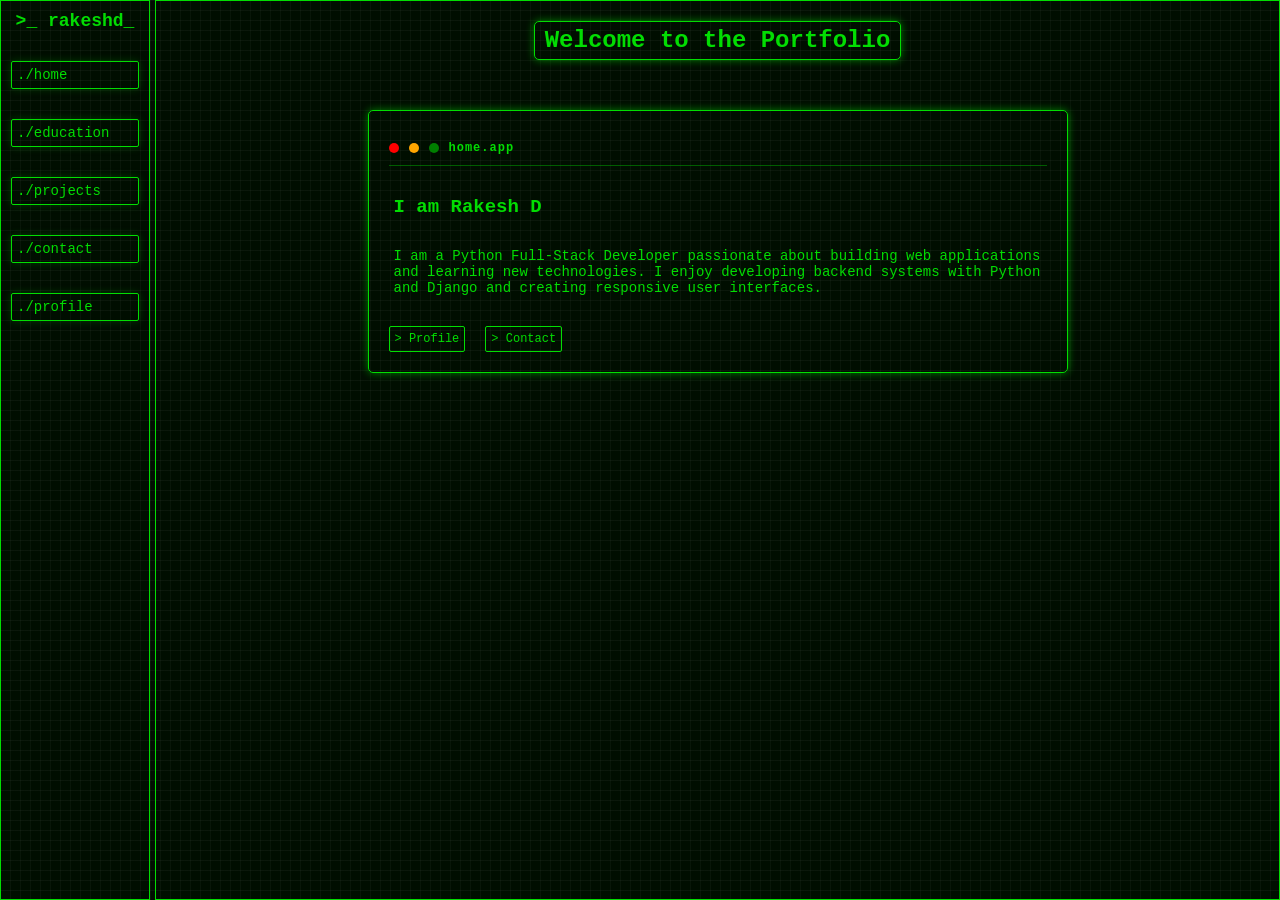
<file: index.html>
<!DOCTYPE html>
<html lang="en">

<head>
    <meta charset="UTF-8">
    <meta name="viewport" content="width=device-width, initial-scale=1.0">
    <title>Rakesh D - Portfolio</title>
    <link rel="stylesheet" href="./css/style.css">
    <link rel="shortcut icon" href="./res/icon/logo.svg" type="image/x-icon">
</head>

<body>

    <nav>


        <h1 id="logo">rakeshd</h1>
        <ul>
            <a href="./">
                <li>Home</li>
            </a>
           
            <a href="./education.html">
                <li>Education</li>
            </a>
             <a href="./projects.html">
                <li>projects</li>
            </a>
            <a href="./contact.html">
                <li>Contact</li>
            </a>
            <a href="./profile.html">
                <li>Profile</li>
            </a>
        </ul>

    </nav>

    <main>
        <div class="welcome">
            <h1>Welcome to the Portfolio</h1>
        </div>
        <div class="intro">
            <div class="terminal-head">
                <div class="ter-color"> </div>
                <div class="ter-color"> </div>
                <div class="ter-color"> </div>
                
                <p>home.app</p>
            </div>
            <h1 id="hero-name">I am Rakesh D</h1>
            <p id="hero-occupy">I am a Python Full-Stack Developer passionate about building web applications and
                learning
                new technologies. I enjoy developing backend systems with Python and Django and creating responsive user
                interfaces.</p>
            <div class="links">
                <a href="./profile.html">Profile</a>

                <a href="./contact.html">Contact</a>
            </div>
        </div>


    </main>

</body>

</html>
</file>
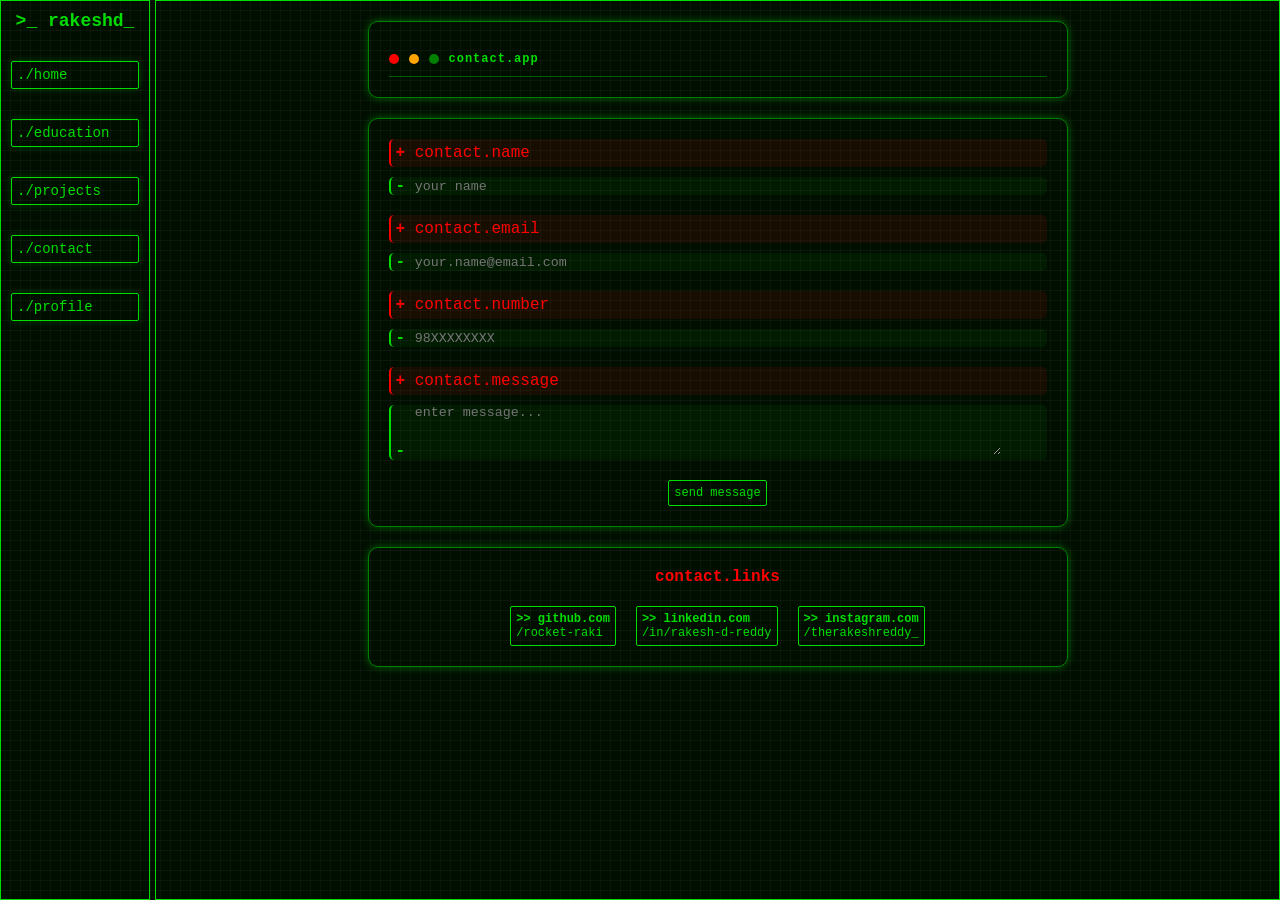
<file: contact.html>
<!DOCTYPE html>
<html lang="en">

<head>
    <meta charset="UTF-8">
    <meta name="viewport" content="width=device-width, initial-scale=1.0">
    <title>Contact</title>
<link rel="shortcut icon" href="./res/icon/logo.svg" type="image/x-icon">
    <link rel="stylesheet" href="./css/contact.css">
</head>

<body>

    <nav>


        <h1 id="logo">rakeshd</h1>
        <ul>
            <a href="./">
                <li>Home</li>
            </a>

            <a href="./education.html">
                <li>Education</li>
            </a>
            <a href="./projects.html">
                <li>projects</li>
            </a>
            <a href="./contact.html">
                <li>Contact</li>
            </a>
            <a href="./profile.html">
                <li>Profile</li>
            </a>
        </ul>

    </nav>

    <main>
<!--  -->
        <div class="content">
            <div class="terminal-head">
                <div class="ter-color"> </div>
                <div class="ter-color"> </div>
                <div class="ter-color"> </div>

                <p>contact.app</p>
            </div>
        </div>
         <div class="content">
            <div class="contact">
                <form action="">
                    <div class="console">
                        <p class="console-i">contact.name </p>
                        <p class="console-o"><input type="text" name="name" id="" placeholder="your name " required></p>
                    </div>
                    <div class="console">
                        <p class="console-i">contact.email </p>
                        <p class="console-o"><input type="email" name="email" id="" placeholder="your.name@email.com" required>
                        </p>
                    </div>
                    <div class="console">
                        <p class="console-i">contact.number </p>
                        <p class="console-o"> <input type="number" name="" id="" placeholder="98XXXXXXXX" required>
                        </p>
                    </div>
                    <div class="console">
                        <p class="console-i">contact.message </p>
                        <p class="console-o"> <textarea name="" id="" placeholder="enter message..."></textarea>

                        </p>
                    </div>
                    <button type="submit">send message</button>
                </form>
            </div>

        
        </div>
<!--  -->
        <div class="content">
            <p>contact.links</p>
            <div class="links">

                <a href="">github.com <p>/rocket-raki</p></a>
                <a href=" ">linkedin.com <p>/in/rakesh-d-reddy</p></a>
                <a href=" ">instagram.com <p>/therakeshreddy_</p></a>
            </div>
        </div>

    </main>

</body>

</html>
</file>
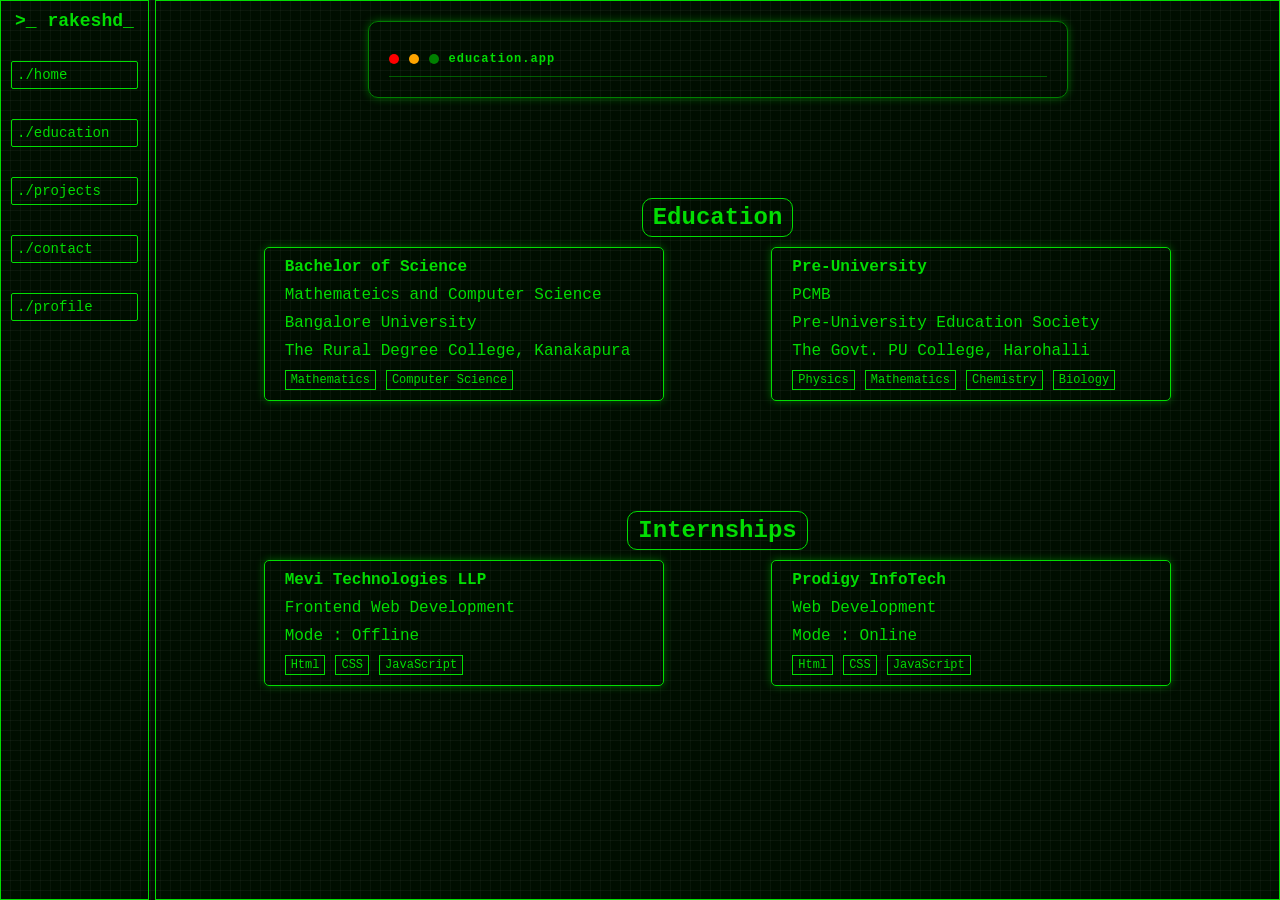
<file: education.html>
<!DOCTYPE html>
<html lang="en">

<head>
    <meta charset="UTF-8">
    <meta name="viewport" content="width=device-width, initial-scale=1.0">
    <title>Education</title>
    <link rel="shortcut icon" href="./res/icon/logo.svg" type="image/x-icon">
    <link rel="stylesheet" href="./css/education.css">
</head>

<body>

    <nav>


        <h1 id="logo">rakeshd</h1>
        <ul>
            <a href="./">
                <li>Home</li>
            </a>

            <a href="./education.html">
                <li>Education</li>
            </a>
            <a href="./projects.html">
                <li>projects</li>
            </a>
            <a href="./contact.html">
                <li>Contact</li>
            </a>
            <a href="./profile.html">
                <li>Profile</li>
            </a>
        </ul>

    </nav>

    <main>

        <div class="content">
            <div class="terminal-head">
                <div class="ter-color"> </div>
                <div class="ter-color"> </div>
                <div class="ter-color"> </div>

                <p>education.app</p>
            </div>
        </div>
        <div class="top">
            <h2 style="border: 1px solid; padding:5px  10px; border-radius: 10px;">Education</h2>
        </div>
        <div class="projects">
            <div class="project">

                <div class="mid">
                    <p class="p-title">Bachelor of Science</p>
                    <p class="p-desc">Mathemateics and Computer Science</p>
                    <p class="p-desc">Bangalore University</p>
                    <p class="p-desc">The Rural Degree College, Kanakapura </p>
                    <div class="p-reqs">
                        <a href="">Mathematics</a>
                        <a href="">Computer Science</a>

                    </div>

                </div>
            </div>

            <div class="project">

                <div class="mid">
                    <p class="p-title">Pre-University</p>
                    <p class="p-desc">PCMB</p>
                    <p class="p-desc">Pre-University Education Society</p>
                    <p class="p-desc">The Govt. PU College, Harohalli </p>
                    <div class="p-reqs">
                        <a href="">Physics</a>
                        <a href="">Mathematics</a>
                        <a href="">Chemistry</a>
                        <a href="">Biology</a>

                    </div>
                </div>
            </div>


        </div>


        <div class="top">
            <h2 style="border: 1px solid; padding:5px  10px; border-radius: 10px;">Internships</h2>
        </div>
        <div class="projects">
            <div class="project">
                <!-- <div class="top">
                    <img src="./res/img/db.jpg  " alt="">
                </div> -->
                <div class="mid">
                    <p class="p-title"> Mevi Technologies LLP</p>
                    <p class="p-desc">Frontend Web Development</p>
                    <p class="p-desc">Mode : Offline </p>
                    <div class="p-reqs">
                        <a href="">Html</a>
                        <a href="">CSS</a>
                        <a href="">JavaScript</a>

                    </div>

                </div>
            </div>

            <div class="project">

                <div class="mid">
                    <p class="p-title"> Prodigy InfoTech</p>
                    <p class="p-desc">Web Development</p>
                    <p class="p-desc">Mode : Online </p>
                    <div class="p-reqs">
                        <a href="">Html</a>
                        <a href="">CSS</a>
                        <a href="">JavaScript</a>

                    </div>
                </div>
            </div>


        </div>
    </main>

</body>

</html>
</file>
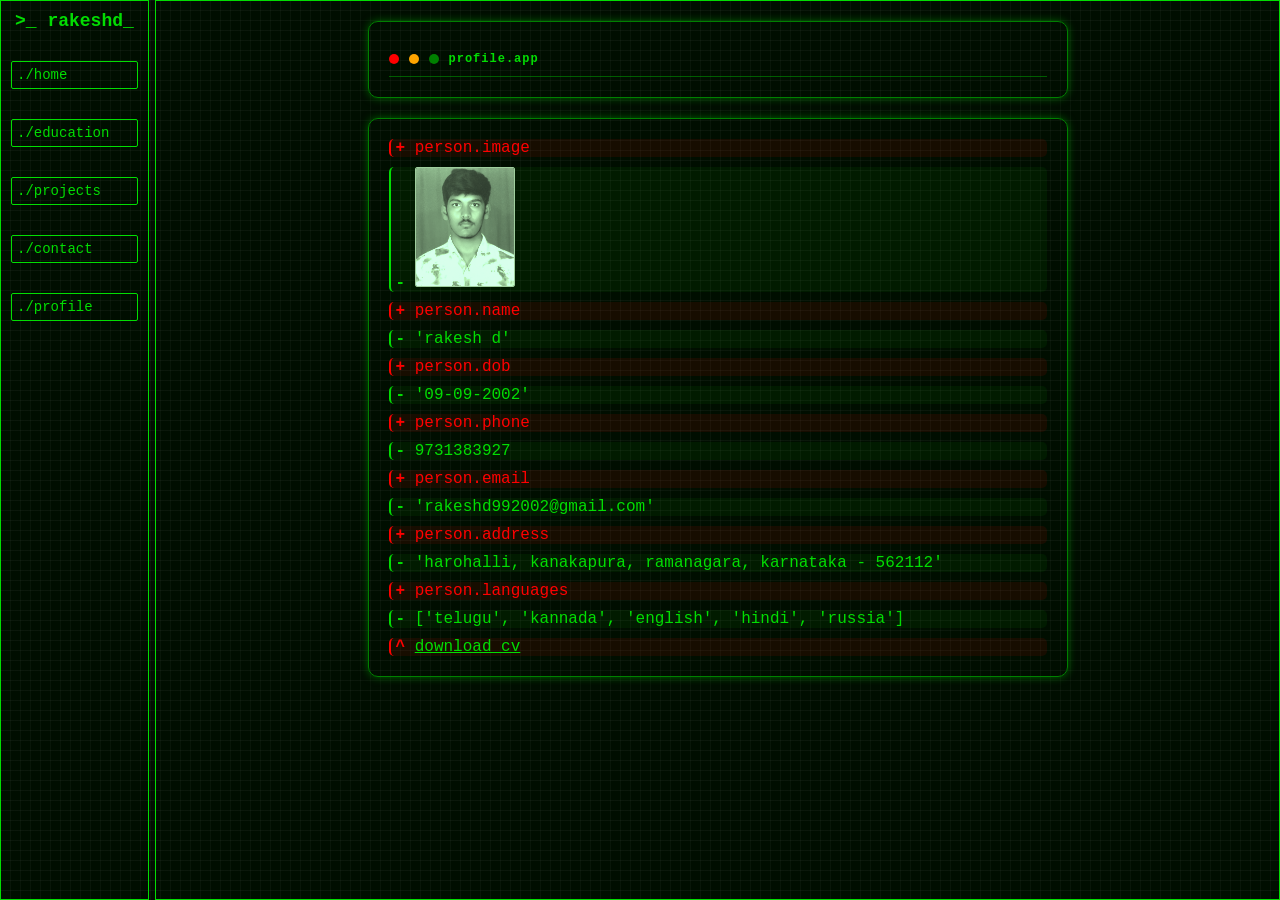
<file: profile.html>
<!DOCTYPE html>
<html lang="en">

<head>
    <meta charset="UTF-8">
    <meta name="viewport" content="width=device-width, initial-scale=1.0">
    <title>Profile</title>
    <link rel="shortcut icon" href="./res/icon/logo.svg" type="image/x-icon">

    <link rel="stylesheet" href="./css/profile.css">
</head>

<body>

    <nav>


        <h1 id="logo">rakeshd</h1>
        <ul>
            <a href="./">
                <li>Home</li>
            </a>

            <a href="./education.html">
                <li>Education</li>
            </a>
            <a href="./projects.html">
                <li>projects</li>
            </a>
            <a href="./contact.html">
                <li>Contact</li>
            </a>
            <a href="./profile.html">
                <li>Profile</li>
            </a>
        </ul>

    </nav>

    <main>

        <div class="content">
            <div class="terminal-head">
                <div class="ter-color"> </div>
                <div class="ter-color"> </div>
                <div class="ter-color"> </div>

                <p>profile.app</p>
            </div>
        </div>
        
        <div class="content">
            <div class="top">

                <div class="console">
                    <p class="console-i">person.image </p>
                    <p class="console-o"><img src="./res/img/profile-imagejpg.jpg" alt=""></p> 
                </div>
            </div>
            <div class="console">
                <p class="console-i">person.name </p>
                <p class="console-o">'Rakesh D'</p>

                <p class="console-i">person.dob </p>
                <p class="console-o">'09-09-2002' </p>

                <p class="console-i">person.phone </p>
                <p class="console-o">9731383927  </p>

                <p class="console-i">person.email </p>
                <p class="console-o">'rakeshd992002@gmail.com'</p>

                <p class="console-i">person.address </p>
                <p class="console-o">'Harohalli, Kanakapura, Ramanagara, Karnataka - 562112'</p>

                
                <p class="console-i">person.languages </p>
                <p class="console-o">['Telugu', 'Kannada', 'English', 'Hindi', 'Russia']</p>

                
                <p class="console-i console-d "><a href="./res/img/RAKESHD.pdf" target="_blank" download="downloadcv">Download CV</a> </p>
            </div>
           

        </div>

    </main>

</body>

</html>
</file>
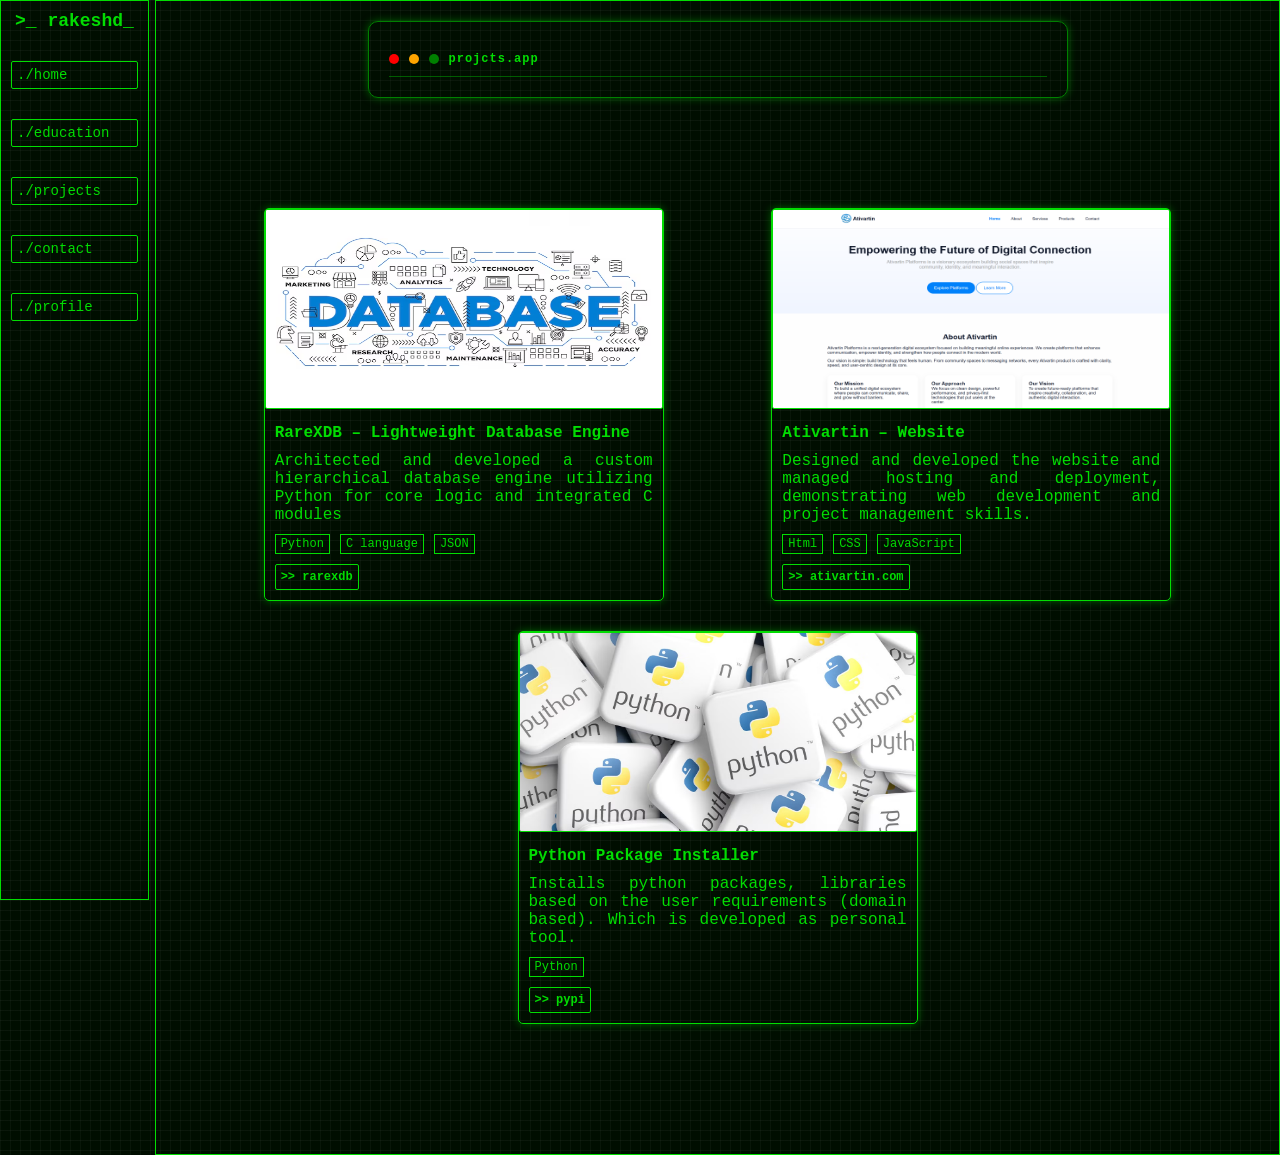
<file: projects.html>
<!DOCTYPE html>
<html lang="en">

<head>
    <meta charset="UTF-8">
    <meta name="viewport" content="width=device-width, initial-scale=1.0">
    <title>Projects</title>
<link rel="shortcut icon" href="./res/icon/logo.svg" type="image/x-icon">
    <link rel="stylesheet" href="./css/projects.css">
</head>

<body>

    <nav>


        <h1 id="logo">rakeshd</h1>
        <ul>
            <a href="./">
                <li>Home</li>
            </a>

            <a href="./education.html">
                <li>Education</li>
            </a>
            <a href="./projects.html">
                <li>projects</li>
            </a>
            <a href="./contact.html">
                <li>Contact</li>
            </a>
            <a href="./profile.html">
                <li>Profile</li>
            </a>
        </ul>

    </nav>

    <main>

        <div class="content">
            <div class="terminal-head">
                <div class="ter-color"> </div>
                <div class="ter-color"> </div>
                <div class="ter-color"> </div>

                <p>projcts.app</p>
            </div>
        </div>

        <div class="projects">
            <div class="project">
                <div class="top">
                    <img src="./res/img/db.jpg  " alt="">
                </div>
                <div class="mid">
                    <p class="p-title">RareXDB – Lightweight Database Engine </p>
                    <p class="p-desc">Architected and developed a custom hierarchical
                        database engine utilizing Python for core logic and integrated C
                        modules</p>
                     <div class="p-reqs">
                        <a href="">Python</a>
                        <a href="">C language</a>
                        <a href="">JSON</a>
                    </div>
                    <div class="links">
                        <a href=" https://github.com/rocket-raki/RareXDB "> rarexdb </a>
                    </div>
                </div>
            </div>

            <div class="project">
                <div class="top">
                    <img src="./res/img/ativartin.png" alt="">
                </div>
                <div class="mid">
                    <p class="p-title">Ativartin – Website</p>
                    <p class="p-desc">Designed and developed the  website and managed hosting and
                        deployment, demonstrating web development and project management skills. </p>
                    <div class="p-reqs">
                        <a href="">Html</a>
                        <a href="">CSS</a>
                        <a href="">JavaScript</a>
                    </div>
                        <div class="links">
                        <a href="https://ativartin.com">ativartin.com</a>
                    </div>
                </div>
            </div>

            <div class="project">
                <div class="top">
                    <img src="./res/img/pyt.jpg" alt="">
                </div>
                <div class="mid">
                    <p class="p-title">Python Package Installer</p>
                    <p class="p-desc">Installs python packages, libraries based on the user requirements
                        (domain based). Which is developed as personal tool. </p>
                    <div class="p-reqs">
                        <a href="">Python</a>
                    </div>
                        <div class="links">
                        <a href="">pypi</a>
                    </div>
                </div>
            </div>  
        </div>



    </main>

</body>

</html>
</file>
<file: css/style.css>
:root {

    --border-color: rgb(2, 221, 2);
    --bg-color: rgb(0, 14, 0);
    --text-color: rgb(2, 221, 2);
}


* {
    margin: 0;
    padding: 0;
    box-sizing: border-box;
    font-family: Courier New, monospace;
    color: var(--text-color);
}

html,
body {
    width: 100%;
    height: 100%;
}


body {

    margin: 0;
    height: 100vh;

    background-color: var(--bg-color);

    background-image:
        linear-gradient(rgba(252, 252, 252, 0.044) 1px, transparent 1px),
        linear-gradient(90deg, rgba(251, 251, 251, 0.037) 1px, transparent 1px);

    background-size: 10px 10px;

}


body {
    display: grid;
    grid-template-columns: 150px 1fr;
    grid-template-areas:
        "nav main";
    gap: 5px;
}



nav {
    grid-area: nav;
}

main {
    grid-area: main;
}

nav {
    /* width: 150px; */
    height: 100vh;
    display: flex;
    flex-direction: column;
    border: 1px solid var(--border-color);
    padding: 10px;
    row-gap: 30px;
    /* position: fixed; */
    /* left: 0; */
    /* top: 0; */

}


nav ul {
    list-style: none;
    display: flex;
    flex-direction: column;
    row-gap: 30px;

}

nav ul li {

    /* border: 1px solid; */
    width: fit-content;
    height: fit-content;

}

nav ul a {
    text-decoration: none;
    border-radius: 2px;
    border: 1px solid;
    width: 100%;
    padding: 5px 5px;
    outline: var(--border-color);
    font-size: 14px;
    text-transform: lowercase;
    box-shadow: 0px 0px 8px rgba(0, 155, 0, 0.3);

}

nav ul li::before {
    content: './';
}

nav ul a:hover {
    background-color: rgb(3, 41, 3);
    /* background-color: var(--text-color);

    li {
        color: black;

    } */

}


#logo {
    text-decoration: none;
    text-transform: lowercase;
    font-size: 18px;
    font-weight: 600;

    /* border-left: 3px solid;
        border-right: 3px solid; */
    border-radius: 5px;
    text-align: center;
    padding: 0 4px;
    width: 100%;

}

#logo::before {
    content: '>_ ';
}

@keyframes blink {

    0%,
    50% {
        opacity: 1;
    }

    51%,
    100% {
        opacity: 0;
    }
}

#logo::after {
    content: '_ ';
    animation: blink 1s infinite linear;
    font-weight: 100;
}

@media (max-width:620px) {
    body {
        display: fle;
        grid-template-columns: auto;
        grid-template-rows: 1fr;
        grid-template-areas:
            "main"
            "nav ";
        gap: 0;
    }

    nav {
        width: 100%;
        padding: 20px 10px;
        height: fit-content;
        bottom: 0;
        top: auto;
        position: fixed;
    }

    nav ul {
        flex-direction: row;
        gap: 10px;
        justify-content: space-between;
        overflow-x: scroll;
        scrollbar-width: none;

    }

    nav ul li {

        /* border: 1px solid; */
        width: fit-content;
        height: fit-content;


    }

    nav ul a {
        border: 1px solid;
        width: 100%;
        padding: 5px;
    }

    #logo {
        display: none;

    }



}


/* -----------------------------------NAV BAR COMPLETED------------------------------- */



/* ----------------------------------------MAIN STARTS-------------------------------- */


main {
    border: 1px solid;
    padding: 20px;
    display: flex;
    row-gap: 50px;
    
    /* justify-content:center; */
    flex-direction: column;
    /* justify-content: center; */
    align-items: center;
}

.welcome h1 {
    /* border-left: 2px solid;
    border-right: 2px solid;
    border-radius: 5px;
    border-left-color: rgb(0, 123, 255);
    border-right-color: rgb(0, 123, 255); */
    border: 1px solid;
    border-radius: 5px;
    padding: 5px 10px;
    font-size: 24px;
    box-shadow: 0px 0px 8px rgba(0, 255, 0, 0.479);
    /* background-color: rgba(0, 123, 255, 0.093); */
    /* color: rgb(0, 187, 255); */

}

.intro {
    display: flex;
    flex-direction: column;
    row-gap: 30px;
    /* border-left: 1px solid; */
    padding: 20px 20px;
    border-radius: 5px;
    border: 1px solid;
    max-width: 700px;
    box-shadow: 0px 0px 8px rgba(0, 255, 0, 0.479);
}

#hero-name {
    /* border-left: 2px solid;
    border-radius: 5px;
    border-left-color: red ; */
    padding: 0 5px;
    font-size: 19px;
    font-weight: bold;
    /* background-color: rgba(255, 0, 0, 0.090); */
    /* color: red; */
}

#hero-occupy {
    /* border-left: 2px solid;
    border-radius: 5px;
    border-left-color: var(--text-color) ; */
    padding: 0 5px;
    font-size: 14px;
    /* background-color: rgba(0, 128, 0, 0.093);
    color: var(--text-color); */
}


.links {
    display: flex;
    flex-direction: row;
    gap: 20px;

    a {
        border: 1px solid;
        padding: 5px;
        font-size: 12px;
        text-decoration: none;
        border-radius: 2px;
        outline: none;

    }

    a::before {
        content: '> ';
    }

    a:hover {
        background-color: rgba(39, 255, 1, 0.10);
    }
}

.terminal-head {
    width: 100%;
    /* border: 1px solid; */
    padding: 10px 0;
    border-bottom: 1px solid rgba(1, 143, 1, 0.604);
    display: flex;
    align-items: center;
    gap: 10px;
    flex-direction: row;
    p{
        font-size: 12px;
        font-weight: bold;
        letter-spacing: 1px;
    }
}

.ter-color {
    /* border: 1px solid; */
    width: 10px;
    height: 10px;
    border-radius: 50%;
}

.ter-color:nth-child(1) {

    background-color: red;
}
.ter-color:nth-child(2) {

    background-color: orange;
}
.ter-color:nth-child(3) {

    background-color: green;
}

@media (max-width:620px) {
    .welcome h1 {
        padding: 0 5px;
        font-size: 20px;
    }

}












/* -----------------------------------------MAIN COMPLETED--------------------------------- */
</file>
<file: css/contact.css>
:root {

    --border-color: rgb(2, 221, 2);
    --bg-color: rgb(0, 14, 0);
    --text-color: rgb(2, 221, 2);
}


* {
    margin: 0;
    padding: 0;
    box-sizing: border-box;
    font-family: Courier New, monospace;
    color: var(--text-color);
    user-select: none;
    -webkit-user-drag: none;
    -moz-user-select: none;
    
}

html,
body {
    width: 100%;
    height: 100%;
}


body {

    margin: 0;
    height: 100vh;

    background-color: var(--bg-color);

    background-image:
        linear-gradient(rgba(252, 252, 252, 0.044) 1px, transparent 1px),
        linear-gradient(90deg, rgba(251, 251, 251, 0.037) 1px, transparent 1px);

    background-size: 10px 10px;

}


body {
    display: grid;
    grid-template-columns: 150px 1fr;
    grid-template-areas:
        "nav main";
    gap: 5px;
}



nav {
    grid-area: nav;
}

main {
    grid-area: main;
}

nav {
    /* width: 150px; */
    height: 100vh;
    display: flex;
    flex-direction: column;
    border: 1px solid var(--border-color);
    padding: 10px;
    row-gap: 30px;
    /* position: fixed; */
    /* left: 0; */
    /* top: 0; */

}


nav ul {
    list-style: none;
    display: flex;
    flex-direction: column;
    row-gap: 30px;

}

nav ul li {

    /* border: 1px solid; */
    width: fit-content;
    height: fit-content;

}

nav ul a {
    text-decoration: none;
    border-radius: 2px;
    border: 1px solid;
    width: 100%;
    padding: 5px 5px;
    outline: var(--border-color);
    font-size: 14px;
    text-transform: lowercase;
    box-shadow: 0px 0px 8px rgba(0, 155, 0, 0.3);

}

nav ul li::before {
    content: './';
}

nav ul a:hover {
    background-color: rgb(3, 41, 3);
    /* background-color: var(--text-color); */

    /* li {
        color: black;

    } */

}


#logo {
    text-decoration: none;
    text-transform: lowercase;
    font-size: 18px;
    font-weight: 600;

    /* border-left: 3px solid;
        border-right: 3px solid; */
    border-radius: 5px;
    text-align: center;
    padding: 0 4px;
    width: 100%;

}

#logo::before {
    content: '>_ ';
}

@keyframes blink {

    0%,
    50% {
        opacity: 1;
    }

    51%,
    100% {
        opacity: 0;
    }
}

#logo::after {
    content: '_ ';
    animation: blink 1s infinite linear;
    font-weight: 100;
}

@media (max-width:620px) {
    body {
        display: fle;
        grid-template-columns: auto;
        grid-template-rows: 1fr;
        grid-template-areas:
            "main"
            "nav ";
        gap: 0;
    }

    nav {
        width: 100%;
        padding: 20px 10px;
        height: fit-content;
        bottom: 0;
        top: auto;
        position: fixed;
    }

    nav ul {
        flex-direction: row;
        gap: 10px;
        justify-content: space-between;
        overflow-x: scroll;
        scrollbar-width: none;

    }

    nav ul li {

        /* border: 1px solid; */
        width: fit-content;
        height: fit-content;


    }

    nav ul a {
        border: 1px solid;
        width: 100%;
        padding: 5px;
    }

    #logo {
        display: none;

    }



}


/* -----------------------------------NAV BAR COMPLETED------------------------------- */



/* ----------------------------------------MAIN STARTS-------------------------------- */


main {
    display: flex;
    flex-direction: column;
    align-items: center;
    row-gap: 20px;
    border: 1px solid;
    width: 100%;
    height: 100%;
    padding: 20px;
}

main .content {
    border: 1px solid green;
    height: fit-content;
    width: 100%;
    max-width: 700px;
    align-items: center;
    padding: 20px;
    border-radius: 10px;
    display: flex;
    flex-direction: column;
    row-gap: 20px;
    box-shadow: 0px 0px 8px rgba(0, 155, 0, 0.579);

}



.terminal-head {
    width: 100%;
    /* border: 1px solid; */
    padding: 10px 0;
    border-bottom: 1px solid rgba(1, 143, 1, 0.604);
    display: flex;
    align-items: center;
    gap: 10px;
    flex-direction: row;

    p {
        font-size: 12px;
        font-weight: bold;
        letter-spacing: 1px;
    }
}

.ter-color {
    /* border: 1px solid; */
    width: 10px;
    height: 10px;
    border-radius: 50%;
}

.ter-color:nth-child(1) {

    background-color: red;
}

.ter-color:nth-child(2) {

    background-color: orange;
}

.ter-color:nth-child(3) {

    background-color: green;
}


.console {
    /* border: 1px solid; */
    width: 100%;
    text-transform: lowercase;
    display: flex;
    flex-direction: column;
    row-gap: 10px;
}

.console-i {
    border-left: 2px solid rgb(255, 0, 0);
    border-radius: 5px;
    padding: 5px;
    
    width: 100%;
    
    height: fit-content;
    background-color: rgba(255, 0, 0, 0.09);
    color: red;


}

.console-o {
    border-left: 2px solid var(--text-color);
    border-radius: 5px;
    padding-left: 5px;
    height: fit-content;
    width: 100%;
    background-color: rgba(26, 255, 0, 0.056);
    color: var(--text-color);
}

.console-i::before {
    content: '+ ';
    font-weight: bold;
}

.console-o::before {
    content: '- ';
    font-weight: bold;
}



.links {
    display: flex;
    flex-direction: row;
    gap: 20px;

    a {
        border: 1px solid;
        padding: 5px;
        font-size: 12px;
        text-decoration: none;
        border-radius: 2px;
        outline: none;
        font-weight: bold;

        p {
            font-weight: 100;
        }

    }

    a::before {
        content: '>> ';
    }

    a:hover {
        background-color: rgba(39, 255, 1, 0.10);
    }
}


.contact {
    width: 100%;
}

.content>p {
    color: red;
    font-weight: bold;
}

.contact form {
    display: flex;
    width: 100%;
    flex-direction: column;
    row-gap: 20px;
    align-items: center;
}

form input,
form textarea {
    width: 90%;
    background: none;
    outline: none;
    border: 0px;
}



form textarea {
    min-height: 50px;

}

form button {
    width: fit-content;
    border: 1px solid;
    background: none;
    padding: 5px;
    font-size: 12px;
    text-decoration: none;
    border-radius: 2px;
    outline: none;
}

form button:hover {
    background-color: rgba(39, 255, 1, 0.10);
}




@media (max-width:620px) {
    main{
        margin-bottom: 100px;
    }
    .contact {
        max-width: 500px;
    }

    .links {
        display: flex;
        flex-direction: column;
        width: 200px;
    }



}
</file>
<file: css/education.css>
:root {

    --border-color: rgb(2, 221, 2);
    --bg-color: rgb(0, 14, 0);
    --text-color: rgb(2, 221, 2);
}


* {
    margin: 0;
    padding: 0;
    box-sizing: border-box;
    font-family: Courier New, monospace;
    color: var(--text-color);
}

html,
body {
    width: 100%;
    height: 100%;
}


body {

    margin: 0;
    height: 100vh;

    background-color: var(--bg-color);

    background-image:
        linear-gradient(rgba(252, 252, 252, 0.044) 1px, transparent 1px),
        linear-gradient(90deg, rgba(251, 251, 251, 0.037) 1px, transparent 1px);

    background-size: 10px 10px;

}


body {
    display: grid;
    grid-template-columns: 150px 1fr;
    grid-template-areas:
        "nav main";
    gap: 5px;
}



nav {
    grid-area: nav;
}

main {
    grid-area: main;
}

nav {
    /* width: 150px; */
    height: 100vh;
    display: flex;
    flex-direction: column;
    border: 1px solid var(--border-color);
    padding: 10px;
    row-gap: 30px;
    position: fixed;
    /* left: 0; */
    /* top: 0; */

}


nav ul {
    list-style: none;
    display: flex;
    flex-direction: column;
    row-gap: 30px;

}

nav ul li {

    /* border: 1px solid; */
    width: fit-content;
    height: fit-content;

}

nav ul a {
    text-decoration: none;
    border-radius: 2px;
    border: 1px solid;
    width: 100%;
    padding: 5px 5px;
    outline: var(--border-color);
    font-size: 14px;
    text-transform: lowercase;

}

nav ul li::before {
    content: './';
}

nav ul a:hover {
    /* background-color: rgb(3, 41, 3); */
    background-color: var(--text-color);

    li {
        color: black;

    }

}


#logo {
    text-decoration: none;
    text-transform: lowercase;
    font-size: 18px;
    font-weight: 600;

    /* border-left: 3px solid;
        border-right: 3px solid; */
    border-radius: 5px;
    text-align: center;
    padding: 0 4px;
    width: 100%;

}

#logo::before {
    content: '>_ ';
}

@keyframes blink {

    0%,
    50% {
        opacity: 1;
    }

    51%,
    100% {
        opacity: 0;
    }
}

#logo::after {
    content: '_ ';
    animation: blink 1s infinite linear;
    font-weight: 100;
}

@media (max-width:620px) {
    body {
        display: fle;
        grid-template-columns: auto;
        grid-template-rows: 1fr;
        grid-template-areas:
            "main"
            "nav ";
        gap: 0;
    }

    nav {
        width: 100%;
        padding: 20px 10px;
        height: fit-content;
        bottom: 0;
        top: auto;
        position: fixed;
    }

    nav ul {
        flex-direction: row;
        gap: 10px;
        justify-content: space-between;
        overflow-x: scroll;
        scrollbar-width: none;

    }

    nav ul li {

        /* border: 1px solid; */
        width: fit-content;
        height: fit-content;


    }

    nav ul a {
        border: 1px solid;
        width: 100%;
        padding: 5px;
    }

    #logo {
        display: none;

    }



}


/* -----------------------------------NAV BAR COMPLETED------------------------------- */



/* ----------------------------------------MAIN STARTS-------------------------------- */

main{
    display: flex;
    flex-direction: column;
    align-items: center;
    border: 1px solid;
    width: 100%;
    height: 100%;
    padding: 20px;
}

main .content {
    border: 1px solid green;
    height: fit-content ;
    width:100%;
    max-width: 700px;
    align-items: center;
    padding: 20px;
    margin-bottom: 100px;
    border-radius: 10px;
    display: flex;
    flex-direction: column;
    row-gap: 10px;
    box-shadow: 0px 0px 8px rgba(0, 155, 0, 0.579);

}

.projects {
    width: 100%;
    /* border: 1px solid; */    
    display: flex;
     
    flex-wrap: wrap;
    gap: 30px;
    row-gap: 30PX;
    margin-bottom: 100px;
    justify-content: space-evenly;
    padding: 10px;

}
 .project  {
    width: 100%;
    max-width: 400px;
    min-width: 300px;
    max-height: 200px;
    display: flex;
    /* justify-content: space-between; */
    row-gap: 10px;
    flex-direction: column;
    border: 1px solid;
    border: 1px solid var(--text-color); 
    
    box-shadow: 0px 0px 8px rgba(0, 155, 0, 0.579);
    border-radius: 5px;
    padding: 10px ;
    
    
    
}
 .project img{
    
    border: 1px solid var(--text-color);
    width: 100px;
    height: 120px;
    object-fit:cover;
    border-radius: 2px;
    
    filter: grayscale(1) sepia(1) hue-rotate(70deg) ;
}


.terminal-head {
    width: 100%;
    /* border: 1px solid; */
    padding: 10px 0;
    border-bottom: 1px solid rgba(1, 143, 1, 0.604);
    display: flex;
    align-items: center;
    gap: 10px;
    flex-direction: row;
    p{
        font-size: 12px;
        font-weight: bold;
        letter-spacing: 1px;
    }
}

.ter-color {
    /* border: 1px solid; */
    width: 10px;
    height: 10px;
    border-radius: 50%;
}

.ter-color:nth-child(1) {

    background-color: red;
}
.ter-color:nth-child(2) {

    background-color: orange;
}
.ter-color:nth-child(3) {

    background-color: green;
}


.console{
    /* border: 1px solid; */
    width: 100%;
    text-transform:lowercase;
    display: flex;
    flex-direction: column;
    row-gap: 10px;
}
.console-i{
    border-left: 2px solid rgb(255, 0, 0);
    border-radius: 5px;
    padding-left: 5px;
    height: fit-content;
    background-color: rgba(255, 0, 0, 0.09);
    color: red;

}
.console-o{
    border-left: 2px solid var(--text-color);
    border-radius: 5px;
    padding-left: 5px;
    height: fit-content;
    background-color: rgba(26, 255, 0, 0.056);
    color: var(--text-color);
}
.console-i::before{
    content: '+ ';
    font-weight:bold;
}
.console-o::before{
    content: '- ';
    font-weight:bold;
}


.links {
    display: flex;
    flex-direction: row;
    gap: 20px;

    a {
        border: 1px solid;
        padding: 5px;
        font-size: 12px;
        text-decoration: none;
        border-radius: 2px;
        outline: none;
        font-weight: bold;

        p {
            font-weight: 100;
        }

    }

    a::before {
        content: '>> ';
    }

    a:hover {
        background-color: rgba(39, 255, 1, 0.10);
    }
}



.p-title{
    font-size: 16px;
    font-weight: bold;
}
.p-desc{
    text-align: justify;
}
.top img{
    width: 100%;
    height: 200px;
    
    border-radius: 2px;
    object-fit: fill;
    filter:none ;
}

.mid{
    display: flex;
    flex-direction: column;
    row-gap: 10px;
    padding: 0 10px;
}
.p-reqs {
    display: flex;
    gap: 10px;
}
.p-reqs a{
    border:1px  solid ;
    padding: 2px 5px;
    text-decoration: none;
    font-size: 12px;
}
@media (max-width:620px) {


}
</file>
<file: css/profile.css>
:root {

    --border-color: rgb(2, 221, 2);
    --bg-color: rgb(0, 14, 0);
    --text-color: rgb(2, 221, 2);
}


* {
    margin: 0;
    padding: 0;
    box-sizing: border-box;
    font-family: Courier New, monospace;
    color: var(--text-color);
}

html,
body {
    width: 100%;
    height: 100%;
}


body {

    margin: 0;
    height: 100vh;

    background-color: var(--bg-color);

    background-image:
        linear-gradient(rgba(252, 252, 252, 0.044) 1px, transparent 1px),
        linear-gradient(90deg, rgba(251, 251, 251, 0.037) 1px, transparent 1px);

    background-size: 10px 10px;

}


body {
    display: grid;
    grid-template-columns: 150px 1fr;
    grid-template-areas:
        "nav main";
    gap: 5px;
}



nav {
    grid-area: nav;
}

main {
    grid-area: main;
}

nav {
    /* width: 150px; */
    height: 100vh;
    display: flex;
    flex-direction: column;
    border: 1px solid var(--border-color);
    padding: 10px;
    row-gap: 30px;
    position: fixed;
    /* left: 0; */
    /* top: 0; */

}


nav ul {
    list-style: none;
    display: flex;
    flex-direction: column;
    row-gap: 30px;

}

nav ul li {

    /* border: 1px solid; */
    width: fit-content;
    height: fit-content;

}

nav ul a {
    text-decoration: none;
    border-radius: 2px;
    border: 1px solid;
    width: 100%;
    padding: 5px 5px;
    outline: var(--border-color);
    font-size: 14px;
    text-transform: lowercase;

}

nav ul li::before {
    content: './';
}

nav ul a:hover {
    /* background-color: rgb(3, 41, 3); */
    background-color: var(--text-color);

    li {
        color: black;

    }

}


#logo {
    text-decoration: none;
    text-transform: lowercase;
    font-size: 18px;
    font-weight: 600;

    /* border-left: 3px solid;
        border-right: 3px solid; */
    border-radius: 5px;
    text-align: center;
    padding: 0 4px;
    width: 100%;

}

#logo::before {
    content: '>_ ';
}

@keyframes blink {

    0%,
    50% {
        opacity: 1;
    }

    51%,
    100% {
        opacity: 0;
    }
}

#logo::after {
    content: '_ ';
    animation: blink 1s infinite linear;
    font-weight: 100;
}

@media (max-width:620px) {
    body {
        display: fle;
        grid-template-columns: auto;
        grid-template-rows: 1fr;
        grid-template-areas:
            "main"
            "nav ";
        gap: 0;
    }

    nav {
        width: 100%;
        padding: 20px 10px;
        height: fit-content;
        bottom: 0;
        top: auto;
        position: fixed;
    }

    nav ul {
        flex-direction: row;
        gap: 10px;
        justify-content: space-between;
        overflow-x: scroll;
        scrollbar-width: none;

    }

    nav ul li {

        /* border: 1px solid; */
        width: fit-content;
        height: fit-content;


    }

    nav ul a {
        border: 1px solid;
        width: 100%;
        padding: 5px;
    }

    #logo {
        display: none;

    }



}


/* -----------------------------------NAV BAR COMPLETED------------------------------- */



/* ----------------------------------------MAIN STARTS-------------------------------- */



main{
    display: flex;
    flex-direction: column;
    align-items: center;
    border: 1px solid;
    width: 100%;
    height: 100%;
    padding: 20px;
    row-gap: 20px;
}

main .content {
    border: 1px solid green;
    height: fit-content ;
    width:100%;
    max-width: 700px;
    align-items: center;
    padding: 20px;
    border-radius: 10px;
    display: flex;
    flex-direction: column;
    row-gap: 10px;
    box-shadow: 0px 0px 8px rgba(0, 155, 0, 0.579);

}

.content .top  {

    width: 100%;
    
    
}
.content .top img{
    
    border: 1px solid var(--text-color);
    width: 100px;
    height: 120px;
    object-fit:cover;
    border-radius: 2px;
    
    filter: grayscale(1) sepia(1) hue-rotate(70deg) ;
}


.terminal-head {
    width: 100%;
    /* border: 1px solid; */
    padding: 10px 0;
    border-bottom: 1px solid rgba(1, 143, 1, 0.604);
    display: flex;
    align-items: center;
    gap: 10px;
    flex-direction: row;
    p{
        font-size: 12px;
        font-weight: bold;
        letter-spacing: 1px;
    }
}

.ter-color {
    /* border: 1px solid; */
    width: 10px;
    height: 10px;
    border-radius: 50%;
}

.ter-color:nth-child(1) {

    background-color: red;
}
.ter-color:nth-child(2) {

    background-color: orange;
}
.ter-color:nth-child(3) {

    background-color: green;
}


.console{
    /* border: 1px solid; */
    width: 100%;
    text-transform:lowercase;
    display: flex;
    flex-direction: column;
    row-gap: 10px;
}
.console-i{
    border-left: 2px solid rgb(255, 0, 0);
    border-radius: 5px;
    padding-left: 5px;
    height: fit-content;
    background-color: rgba(255, 0, 0, 0.09);
    color: red;

}
.console-o{
    border-left: 2px solid var(--text-color);
    border-radius: 5px;
    padding-left: 5px;
    height: fit-content;
    background-color: rgba(26, 255, 0, 0.056);
    color: var(--text-color);
}
.console-i::before{
    content: '+ ';
    font-weight:bold;
}
.console-o::before{
    content: '- ';
    font-weight:bold;
}


.console-d::before{
    content: '^ ';
        font-weight:bold;
}
</file>
<file: css/projects.css>
:root {

    --border-color: rgb(2, 221, 2);
    --bg-color: rgb(0, 14, 0);
    --text-color: rgb(2, 221, 2);
}


* {
    margin: 0;
    padding: 0;
    box-sizing: border-box;
    font-family: Courier New, monospace;
    color: var(--text-color);
}

html,
body {
    width: 100%;
    height: 100%;
}


body {

    margin: 0;
    height: 100vh;

    background-color: var(--bg-color);

    background-image:
        linear-gradient(rgba(252, 252, 252, 0.044) 1px, transparent 1px),
        linear-gradient(90deg, rgba(251, 251, 251, 0.037) 1px, transparent 1px);

    background-size: 10px 10px;

}


body {
    display: grid;
    grid-template-columns: 150px 1fr;
    grid-template-areas:
        "nav main";
    gap: 5px;
}



nav {
    grid-area: nav;
}

main {
    grid-area: main;
}

nav {
    /* width: 150px; */
    height: 100vh;
    display: flex;
    flex-direction: column;
    border: 1px solid var(--border-color);
    padding: 10px;
    row-gap: 30px;
    position: fixed;
    /* left: 0; */
    /* top: 0; */

}


nav ul {
    list-style: none;
    display: flex;
    flex-direction: column;
    row-gap: 30px;

}

nav ul li {

    /* border: 1px solid; */
    width: fit-content;
    height: fit-content;

}

nav ul a {
    text-decoration: none;
    border-radius: 2px;
    border: 1px solid;
    width: 100%;
    padding: 5px 5px;
    outline: var(--border-color);
    font-size: 14px;
    text-transform: lowercase;

}

nav ul li::before {
    content: './';
}

nav ul a:hover {
    /* background-color: rgb(3, 41, 3); */
    background-color: var(--text-color);

    li {
        color: black;

    }

}


#logo {
    text-decoration: none;
    text-transform: lowercase;
    font-size: 18px;
    font-weight: 600;

    /* border-left: 3px solid;
        border-right: 3px solid; */
    border-radius: 5px;
    text-align: center;
    padding: 0 4px;
    width: 100%;

}

#logo::before {
    content: '>_ ';
}

@keyframes blink {

    0%,
    50% {
        opacity: 1;
    }

    51%,
    100% {
        opacity: 0;
    }
}

#logo::after {
    content: '_ ';
    animation: blink 1s infinite linear;
    font-weight: 100;
}

@media (max-width:620px) {
    body {
        display: fle;
        grid-template-columns: auto;
        grid-template-rows: 1fr;
        grid-template-areas:
            "main"
            "nav ";
        gap: 0;
    }

    nav {
        width: 100%;
        padding: 20px 10px;
        height: fit-content;
        bottom: 0;
        top: auto;
        position: fixed;
    }

    nav ul {
        flex-direction: row;
        gap: 10px;
        justify-content: space-between;
        overflow-x: scroll;
        scrollbar-width: none;

    }

    nav ul li {

        /* border: 1px solid; */
        width: fit-content;
        height: fit-content;


    }

    nav ul a {
        border: 1px solid;
        width: 100%;
        padding: 5px;
    }

    #logo {
        display: none;

    }



}


/* -----------------------------------NAV BAR COMPLETED------------------------------- */



/* ----------------------------------------MAIN STARTS-------------------------------- */

main{
    display: flex;
    flex-direction: column;
    align-items: center;
    border: 1px solid;
    width: 100%;
    height: 100%;
    padding: 20px;
}

main .content {
    border: 1px solid green;
    height: fit-content ;
    width:100%;
    max-width: 700px;
    align-items: center;
    padding: 20px;
    margin-bottom: 100px;
    border-radius: 10px;
    display: flex;
    flex-direction: column;
    row-gap: 10px;
    box-shadow: 0px 0px 8px rgba(0, 155, 0, 0.579);

}

.projects {
    width: 100%;
    /* border: 1px solid; */    
    display: flex;
     
    flex-wrap: wrap;
    gap: 30px;
    row-gap: 30PX;
    margin-bottom: 100px;
    justify-content: space-evenly;
    padding: 10px;

}
 .project  {
    width: 100%;
    max-width: 400px;
    min-width: 300px;
    display: flex;
    /* justify-content: space-between; */
    row-gap: 10px;
    flex-direction: column;
    border: 1px solid;
    border: 1px solid var(--text-color); 
    
    box-shadow: 0px 0px 8px rgba(0, 155, 0, 0.579);
    border-radius: 5px;
    padding-bottom: 10px ;
    
    
    
}
 .project img{
    
    border: 1px solid var(--text-color);
    width: 100px;
    height: 120px;
    object-fit:cover;
    border-radius: 2px;
    
    filter: grayscale(1) sepia(1) hue-rotate(70deg) ;
}


.terminal-head {
    width: 100%;
    /* border: 1px solid; */
    padding: 10px 0;
    border-bottom: 1px solid rgba(1, 143, 1, 0.604);
    display: flex;
    align-items: center;
    gap: 10px;
    flex-direction: row;
    p{
        font-size: 12px;
        font-weight: bold;
        letter-spacing: 1px;
    }
}

.ter-color {
    /* border: 1px solid; */
    width: 10px;
    height: 10px;
    border-radius: 50%;
}

.ter-color:nth-child(1) {

    background-color: red;
}
.ter-color:nth-child(2) {

    background-color: orange;
}
.ter-color:nth-child(3) {

    background-color: green;
}


.console{
    /* border: 1px solid; */
    width: 100%;
    text-transform:lowercase;
    display: flex;
    flex-direction: column;
    row-gap: 10px;
}
.console-i{
    border-left: 2px solid rgb(255, 0, 0);
    border-radius: 5px;
    padding-left: 5px;
    height: fit-content;
    background-color: rgba(255, 0, 0, 0.09);
    color: red;

}
.console-o{
    border-left: 2px solid var(--text-color);
    border-radius: 5px;
    padding-left: 5px;
    height: fit-content;
    background-color: rgba(26, 255, 0, 0.056);
    color: var(--text-color);
}
.console-i::before{
    content: '+ ';
    font-weight:bold;
}
.console-o::before{
    content: '- ';
    font-weight:bold;
}


.links {
    display: flex;
    flex-direction: row;
    gap: 20px;

    a {
        border: 1px solid;
        padding: 5px;
        font-size: 12px;
        text-decoration: none;
        border-radius: 2px;
        outline: none;
        font-weight: bold;

        p {
            font-weight: 100;
        }

    }

    a::before {
        content: '>> ';
    }

    a:hover {
        background-color: rgba(39, 255, 1, 0.10);
    }
}



.p-title{
    font-size: 16px;
    font-weight: bold;
}
.p-desc{
    text-align: justify;
}
.top img{
    width: 100%;
    height: 200px;
    
    border-radius: 2px;
    object-fit: fill;
    filter:none ;
}

.mid{
    display: flex;
    flex-direction: column;
    row-gap: 10px;
    padding: 0 10px;
}
.p-reqs {
    display: flex;
    gap: 10px;
}
.p-reqs a{
    border:1px  solid ;
    padding: 2px 5px;
    text-decoration: none;
    font-size: 12px;
}
@media (max-width:620px) {


}
</file>
